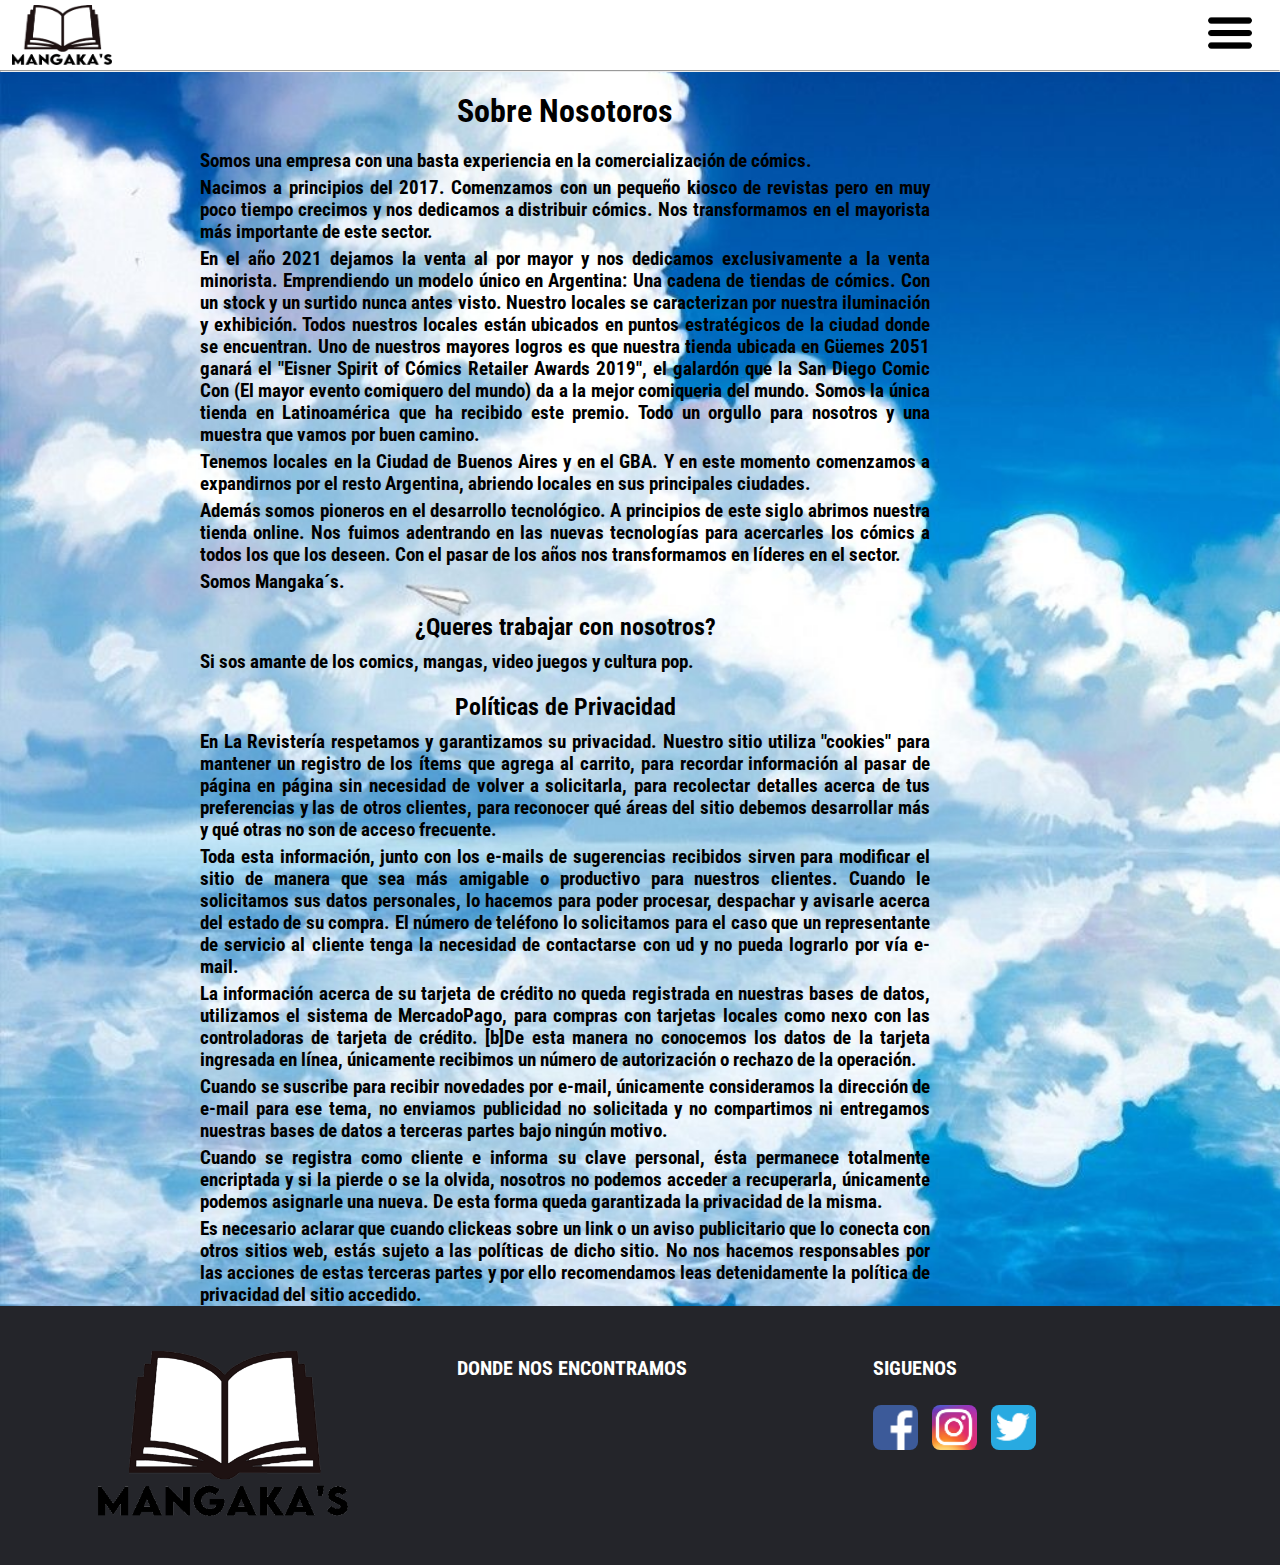
<file: sobrenosotros.html>
<!DOCTYPE html>
<html lang="en">
<head>
    <meta charset="UTF-8">
    <meta http-equiv="X-UA-Compatible" content="IE=edge">
    <meta name="viewport" content="width=device-width, initial-scale=1.0">
    <link href="estilos/sobrenosotros.css" rel="stylesheet" type="text/css">
    <link rel="preconnect" href="https://fonts.googleapis.com">
    <link rel="preconnect" href="https://fonts.gstatic.com" crossorigin>
    <link href="https://fonts.googleapis.com/css2?family=Roboto+Condensed&display=swap" rel="stylesheet">
    <title>SobreNosotros</title>
</head>

<body>
    <header>
        <div class="header-contenido">
            <h3>
                <!-- nombre de la pagina o logo -->
                <a href="/index.html" class="header-titulo"><img src="imagenes/Sin título.png" alt=""></a>
            </h3>
            <!-- start nav -->
    <nav id="menu">
      <!-- start menu -->
      <ul>
       <li><img src="/imagenes/menu.png" alt=""></a>
      <!-- start menu desplegable -->
      <ul>
        <li><a href="/paises.html">Estadisticas</a></li>
        <li><a href="/index.html">Inicio</a></li>
        <li><a href="/galeria.html">Galeria</a></li>
        <li><a href="/productos.html">Productos</a></li>
        <li><a href="/contacto.html">Contactos</a></li>
        <li><a href="/sobrenosotros.html">Acerca de Nosotros</a></li>
        </ul>
      <!-- end menu desplegable -->
       </li>
      </ul>
      <!-- end menu -->
      </nav>
      <!-- end nav -->
        </div>
    </header>
<hr>
<h1 class="titulomanga">Sobre Nosotoros</h1>
<p></p>
<div class="letra">
<h3>Somos una empresa con una basta experiencia en la comercialización de cómics.</h3>
<p></p>
<h3>Nacimos a principios del 2017. Comenzamos con un pequeño kiosco de revistas pero en muy poco tiempo crecimos y nos dedicamos a distribuir cómics. Nos transformamos en el mayorista más importante de este sector.</h3>
<p></p>
<h3>En el año 2021 dejamos la venta al por mayor y nos dedicamos exclusivamente a la venta minorista. Emprendiendo un modelo único en Argentina: Una cadena de tiendas de cómics. Con un stock y un surtido nunca antes visto. Nuestro locales se caracterizan por nuestra iluminación y exhibición. Todos nuestros locales están ubicados en puntos estratégicos de la ciudad donde se encuentran. Uno de nuestros mayores logros es que nuestra tienda ubicada en Güemes 2051 ganará el "Eisner Spirit of Cómics Retailer Awards 2019", el galardón que la San Diego Comic Con (El mayor evento comiquero del mundo) da a la mejor comiqueria del mundo. Somos la única tienda en Latinoamérica que ha recibido este premio. Todo un orgullo para nosotros y una muestra que vamos por buen camino.</h3>
<p></p>
<h3>Tenemos locales en la Ciudad de Buenos Aires y en el GBA. Y en este momento comenzamos a expandirnos por el resto Argentina, abriendo locales en sus principales ciudades.</h3>
<p></p>
<h3>Además somos pioneros en el desarrollo tecnológico. A principios de este siglo abrimos nuestra tienda online. Nos fuimos adentrando en las nuevas tecnologías para acercarles los cómics a todos los que los deseen. Con el pasar de los años nos transformamos en líderes en el sector.</h3>
<p></p>
<h3>Somos Mangaka´s.</h3>
<p></p>
<h2>¿Queres trabajar con nosotros?</h2>
<p></p>
<h3>Si sos amante de los comics, mangas, video juegos y cultura pop. </h3>
<p></p>
<h2>Políticas de Privacidad</h2>
<p></p>
<h3>En La Revistería respetamos y garantizamos su privacidad. Nuestro sitio utiliza "cookies" para mantener un registro de los ítems que agrega al carrito, para recordar información al pasar de página en página sin necesidad de volver a solicitarla, para recolectar detalles acerca de tus preferencias y las de otros clientes, para reconocer qué áreas del sitio debemos desarrollar más y qué otras no son de acceso frecuente.</h3>
<p></p>
<h3>Toda esta información, junto con los e-mails de sugerencias recibidos sirven para modificar el sitio de manera que sea más amigable o productivo para nuestros clientes. Cuando le solicitamos sus datos personales, lo hacemos para poder procesar, despachar y avisarle acerca del estado de su compra. El número de teléfono lo solicitamos para el caso que un representante de servicio al cliente tenga la necesidad de contactarse con ud y no pueda lograrlo por vía e-mail.</h3>
<p></p>
<h3>La información acerca de su tarjeta de crédito no queda registrada en nuestras bases de datos, utilizamos el sistema de MercadoPago, para compras con tarjetas locales como nexo con las controladoras de tarjeta de crédito. [b]De esta manera no conocemos los datos de la tarjeta ingresada en línea, únicamente recibimos un número de autorización o rechazo de la operación.</h3>
<p></p>
<h3>Cuando se suscribe para recibir novedades por e-mail, únicamente consideramos la dirección de e-mail para ese tema, no enviamos publicidad no solicitada y no compartimos ni entregamos nuestras bases de datos a terceras partes bajo ningún motivo.</h3>

<p></p>
<h3>Cuando se registra como cliente e informa su clave personal, ésta permanece totalmente encriptada y si la pierde o se la olvida, nosotros no podemos acceder a recuperarla, únicamente podemos asignarle una nueva. De esta forma queda garantizada la privacidad de la misma.</h3>
<p></p>
<h3>Es necesario aclarar que cuando clickeas sobre un link o un aviso publicitario que lo conecta con otros sitios web, estás sujeto a las políticas de dicho sitio. No nos hacemos responsables por las acciones de estas terceras partes y por ello recomendamos leas detenidamente la política de privacidad del sitio accedido.</h3>
<p></p>
</div>

<footer class="pie-pagina">

<div class="grupo">
   
  <div class="caja">

     <figure>

      <a href="index.html">

        <img src="imagenes/Sin título.png" alt="Logo de Slee DW">
      
      </a>

     </figure>
  </div>

      <div class="caja">

        <h3> DONDE NOS ENCONTRAMOS </h3>
       

      </div>

        <div class="caja">

         <h3> SIGUENOS </h3>

          <div class="red-social">

            <a href="https://www.facebook.com/profile.php?id=100014790751317" class="fa fa-facebook" ></a>
            <a href="https://www.instagram.com/francomartinez967/" class="fa fa-instagram"> </a>
            <a href="#" class="fa fa-twitter"> </a>
          
          </div>

        </div>
       
      </div>

  </div>
        
</footer>


</body>
</html>
</file>
<file: estilos/sobrenosotros.css>
*{
    /*lo utilizamos para el responsive,
    seria la suma del ancho y relleno de los elementos*/
    box-sizing: border-box;
    margin: 0;
    padding: 0;
    font-family: 'Roboto Condensed', sans-serif;
    color: black;
}

h1{
    text-align: center;
}
body{
    background-image: url("/imagenes/manga-japón-formato-papel-digitl.jpg");
    width: 100%;
    height: 100%;
    background-size: cover;
    position: relative;
}
html
{
    /*ña pagina se mueve de forma lenta al bajar*/
    scroll-behavior: smooth;
}
.header-titulo img{
    width: 100px; 
    height: 60px; 
    margin-right: 1000px;
}
header .header-contenido{
  background-color: #ffffff;
  
    display: flex; /*contenido flexible*/
    flex-direction: column; /*contenido en columnas*/
    align-items: center; /*centreamos los elementos*/
}
.header-contenido{
    margin: auto;
    max-width: 1400px;
}
header a{
    padding: 5px 12px;
    text-decoration: none;
    font-weight: bold;
    color: black;
}
/* Menu */
#menu ul {
  list-style:none;
  margin:0;
  padding:0;
 }
#menu img{
  width: 50px;
  height: 50px;
  margin-right: 25px;
  position: relative;

}
 /* items del menu */
 
 #menu ul li {
  background-color:#ffffff;
 }
 
 /* enlaces del menu */
 
 #menu ul a {
  display:block;
  color:#fff;
  text-decoration:none;
  font-weight:400;
  font-size:15px;
  padding:10px;
  font-family:"HelveticaNeue", "Helvetica Neue", Helvetica, Arial, sans-serif;
  text-transform:uppercase;
  letter-spacing:1px;
  z-index: 2;
 }
 
 /* items del menu */
 
 #menu ul li {
  float:left;
  margin:0;
  padding:0;
  z-index: 2;
 }
 
 /* efecto al pasar el ratón por los items del menu */
 #menu ul li a:hover {
  background:rgb(184, 181, 181);
 }
 /* menu desplegable */

#menu ul ul {
  display:none;
  top:100%;
  left:0;
  padding:0;
  position: relative;

 }
 
 /* items del menu desplegable */
 
 #menu ul ul li {
  float:none;
  width:150px;
  position:relative;
  margin-left: 1200px;
  animation: 3s ;
 }
 
 /* enlaces de los items del menu desplegable */
 #menu ul ul a {
  color: black;
 }
 /* items del menu desplegable al pasar el ratón */
 
 #menu ul li:hover > ul {
  position: absolute;
  display: grid;
  z-index: 2;
 }
/* Menu para arriba */
@media(min-width:850px){
    header{
        /* pantalla por defecto, posicionado en la parte superior */
        position: relative; 
        width: 100%;
    }
    header .header-contenido{
        flex-direction: row; 
        justify-content:space-between;
    }
}

/* footers */

.pie-pagina {
    width: 100%;
    background-color: #24252A;
  }
.pie-pagina .grupo {
  
    width: 100%;
    max-width: 1200px;
    margin: auto;
    display: grid;
    grid-template-columns: repeat(3, 1fr);
    grid-gap: 50px;
    padding: 45px 0px;
  
  }
  
.pie-pagina .grupo .caja figure {
  
    width: 100%;
    height: 100%;
    display: flex;
    justify-content: center;
    align-items: center;
  
  }
  
.pie-pagina .grupo .caja figure img {
  
    width: 250px;
  
  }
  
.pie-pagina .grupo .caja h3 {
  
    color: #fff;
    margin-bottom: 25px;
    font-size: 20px;
  
  }
  
.pie-pagina .grupo .caja p {
  
    color: #efeefe;
    margin-bottom: 10px;
  
  }
  
.pie-pagina .grupo .red-social a {
  
    display: inline-block;
    text-decoration: none;
    width: 45px;
    height: 45px;
    line-height: 45px;
    color: #efeefe;
    margin-right: 10px;
    background-color: black;
    text-align: center;
    transition: all 300ms ease;
    border-radius: 8px;
  
  } 
.pie-pagina .grupo .red-social .fa-facebook{
    background-image: url("../imagenes/pngegg\ \(16\).png");
    background-size: 50px;
    background-position: center;
  }
.pie-pagina .grupo .red-social .fa-instagram{
    background-image: url("../imagenes/pngegg\ \(18\).png");
    background-size: 55px;
    background-position: center;
  }

  .pie-pagina .grupo .red-social .fa-twitter{
    background-image: url("../imagenes/pngegg\ \(19\).png");
    background-size: 55px;
    background-position: center;
  }


.pie-pagina .grupo .red-social a:hover {
  
    color: #2FEF1E;
    transform: scale(1.10);
  
}
  
.pie-pagina .grupo2 {
  
    background-color: black;
    padding: 15px 10px;
    text-align: center;
    color: #fff;
  
}
  
.container {
  
    border: solid 1px rgba(255, 255, 255, 0.2);
  
}
  
.contenedor {
  
    width: 100%;
    height: 100vh;
    display: flex;
    align-items: center;
    justify-content: center;
  
  }
  
  .contenedor button {
  
    transition: all 0.3s ease 0s;
  
  }

  
.letra{
    margin-right: 350px;
    margin-left: 200px;
    text-align: justify;
    margin-top: 20px;
}

h2{
   text-align: center;
    margin-top: 20px;  
    margin-bottom: 10px; 
}
.titulomanga{
    margin-right: 350px;
    margin-left: 200px;
    text-align: center;
    margin-top: 20px;
}
h3{
    margin-top: 5px;
}
</file>
